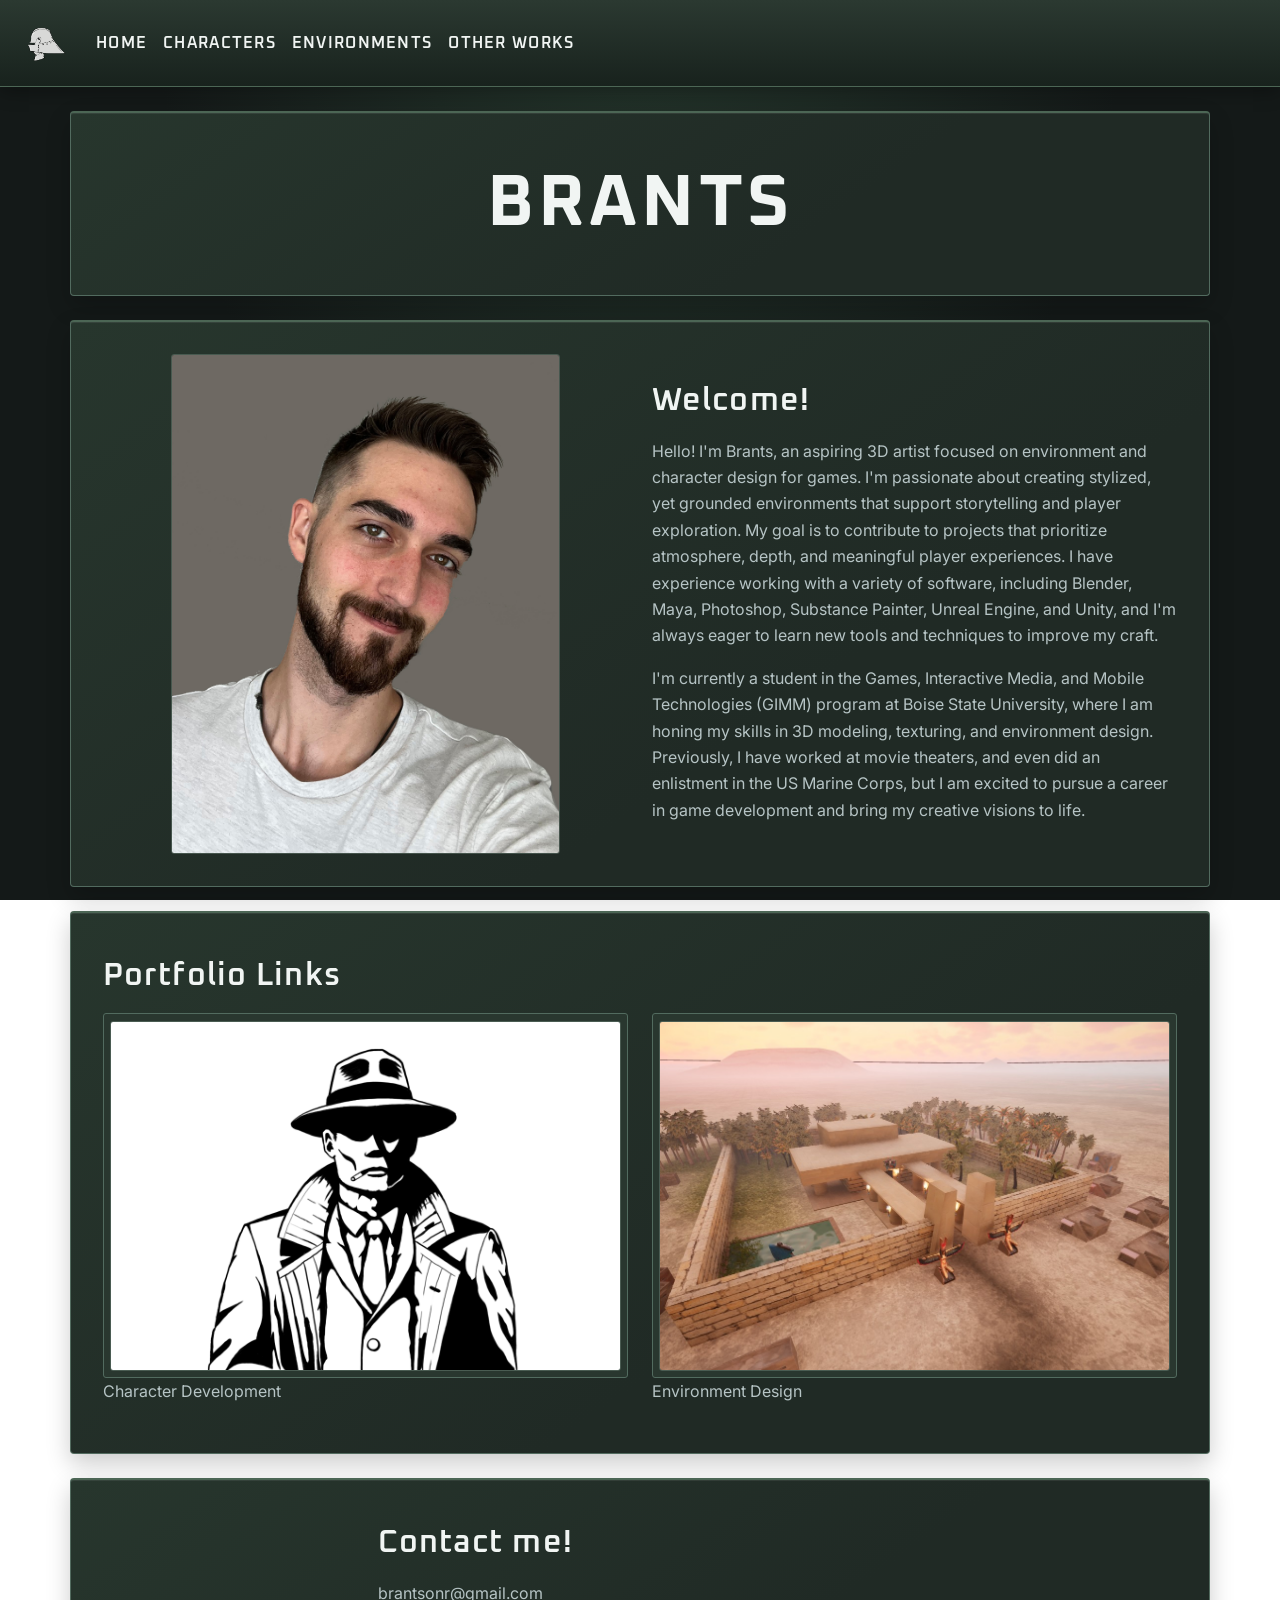
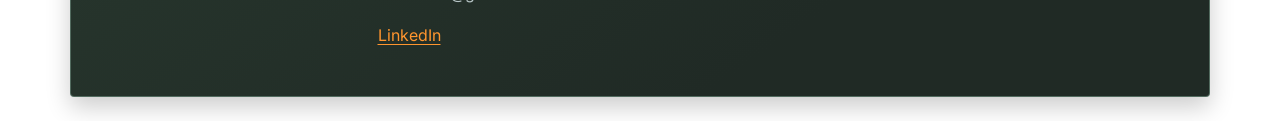
<file: index.html>
<!DOCTYPE html>

<html lang="en-US">

<head>
    <meta charset='utf-8' />
    <meta name='viewport' content='width=device-width, initial-scale=1' />
    <link rel='stylesheet' href='https://cdnjs.cloudflare.com/ajax/libs/font-awesome/6.2.1/css/all.min.css' />
    <link href="https://cdn.jsdelivr.net/npm/bootstrap@5.3.8/dist/css/bootstrap.min.css" rel="stylesheet"
        integrity="sha384-sRIl4kxILFvY47J16cr9ZwB07vP4J8+LH7qKQnuqkuIAvNWLzeN8tE5YBujZqJLB" crossorigin="anonymous">
    <link rel='stylesheet' href='assets/css/style.css' />
    <title>Brants Portfolio-Home</title>
</head>

<body>

    <nav class="navbar navbar-expand-lg bg-characters">
        <div class="container-fluid">
            <a class="navbar-brand" href="index.html">
                <img src="assets/img/SalletLogo.png" alt="Sallet Logo" width="60">
            </a>
            <button class="navbar-toggler" type="button" data-bs-toggle="collapse"
                data-bs-target="#navbarSupportedContent" aria-controls="navbarSupportedContent" aria-expanded="false"
                aria-label="Toggle navigation">
                <span class="navbar-toggler-icon"></span>
            </button>
            <div class="collapse navbar-collapse" id="navbarSupportedContent">
                <ul class="navbar-nav me-auto mb-2 mb-lg-0 nav-color">
                    <li class="nav-item">
                        <a class="nav-link" href="index.html">Home</a>
                    </li>
                    <li class="nav-item">
                        <a class="nav-link" href="charactersPage.html">Characters</a>
                    </li>
                    <li class="nav-item">
                        <a class="nav-link" href="environmentsPage.html">Environments</a>
                    </li>
                    <li class="nav-item">
                        <a class="nav-link" href="otherWorksPage.html">Other Works</a>
                    </li>
                </ul>
            </div>
        </div>
    </nav>

    <div class="container">
        <div class="row">
            <div class="col-12">
                <h1>BRANTS</h1>
            </div>
        </div>
    </div>

    <div class="container">

        <div class="row bio">

            <div class="col-12 col-md-6">
                <img src="assets/img/brants.png" alt="Photo of Brants Reneau" class="img-fluid me">
            </div>

            <div class="col-12 col-md-6">

                <h2>Welcome!</h2>
                <p>Hello! I'm Brants, an aspiring 3D artist focused on environment and character design for games.
                    I'm passionate about creating stylized, yet grounded environments that support storytelling and
                    player exploration. My goal is to contribute to projects that prioritize atmosphere, depth, and
                    meaningful player
                    experiences. I have experience working with a variety of software, including Blender, Maya, Photoshop,
                    Substance Painter, Unreal Engine, and Unity, and I'm always eager to learn new tools and techniques
                    to improve my craft.
                </p>
                <p>I'm currently a student in the Games, Interactive Media, and Mobile Technologies (GIMM)
                    program at
                    Boise State University, where I am honing my skills in 3D modeling, texturing, and environment
                    design. Previously, I have worked at movie theaters, and even did an enlistment in the US Marine
                    Corps, but I am excited to pursue a career in game development and bring my creative visions to
                    life.
                </p>

            </div>
        </div>
    </div>

    <div class="container">
        <div class="row">
            <div class="col-12">
                <h2>Portfolio Links</h2>
            </div>
        </div>
        <div class="row">
            <div class="col-12 col-md-6">
                <a href="charactersPage.html" class="btn btn-primary">
                    <img src="assets/img/CharlieCover.png" alt="To Character Page" class="img-fluid">
                </a>
                <p>Character Development</p>
            </div>
            <div class="col-12 col-md-6">
                <a href="environmentsPage.html" class="btn btn-primary">
                    <img src="assets/img/inebuhedj2.png" alt="To Environment Page" class="img-fluid">
                </a>
                <p>Environment Design</p>
            </div>
        </div>
    </div>

    <div class="container">
        <div class="row">
            <div class="col-12 col-md-3"></div>
            <div class="col-12 col-md-6">
                <h2>Contact me!</h2>
                <p>brantsonr@gmail.com</p>
                <p><a href="https://www.linkedin.com/in/brants-reneau" target="_blank">LinkedIn</a></p>
            </div>
            <div class="col-12 col-md-3"></div>
        </div>
    </div>



<script>

</script>
<script src="https://cdn.jsdelivr.net/npm/bootstrap@5.3.8/dist/js/bootstrap.bundle.min.js"
    integrity="sha384-FKyoEForCGlyvwx9Hj09JcYn3nv7wiPVlz7YYwJrWVcXK/BmnVDxM+D2scQbITxI"
    crossorigin="anonymous"></script>


</body>

</html>
</file>
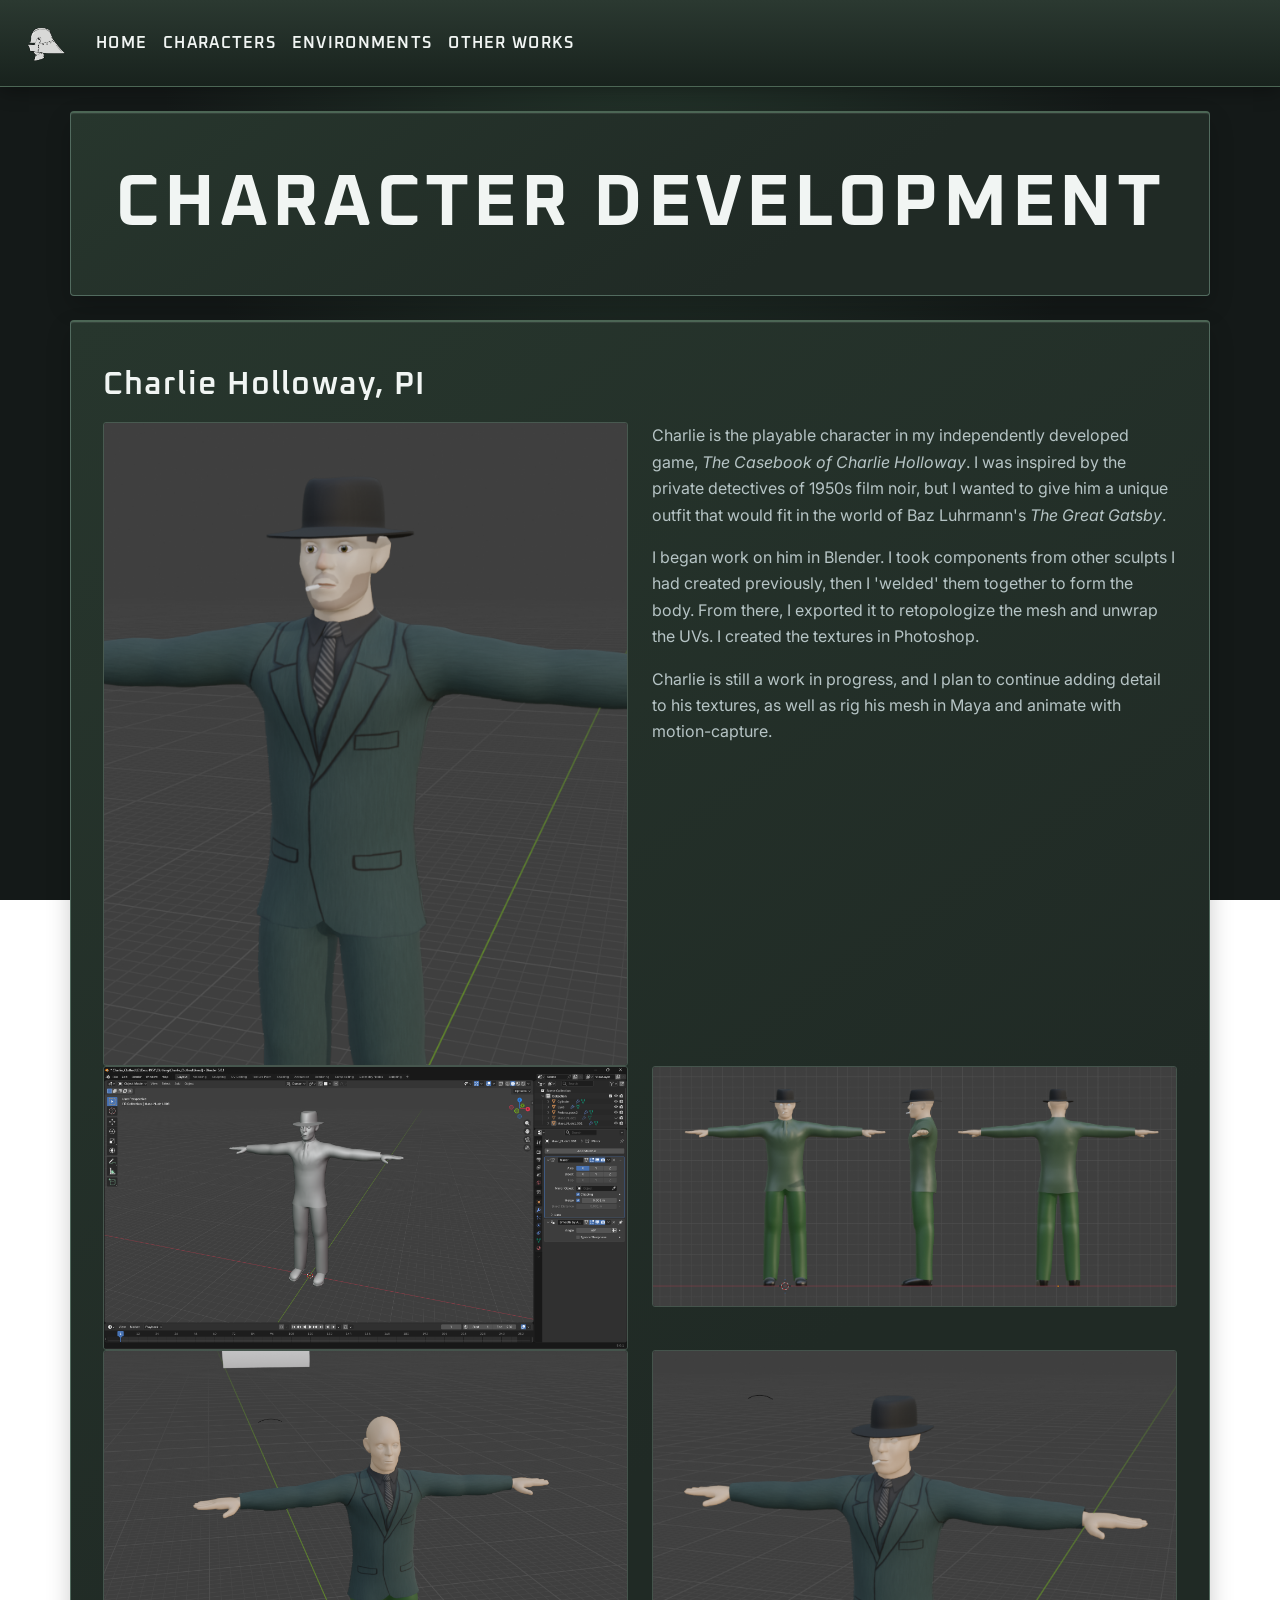
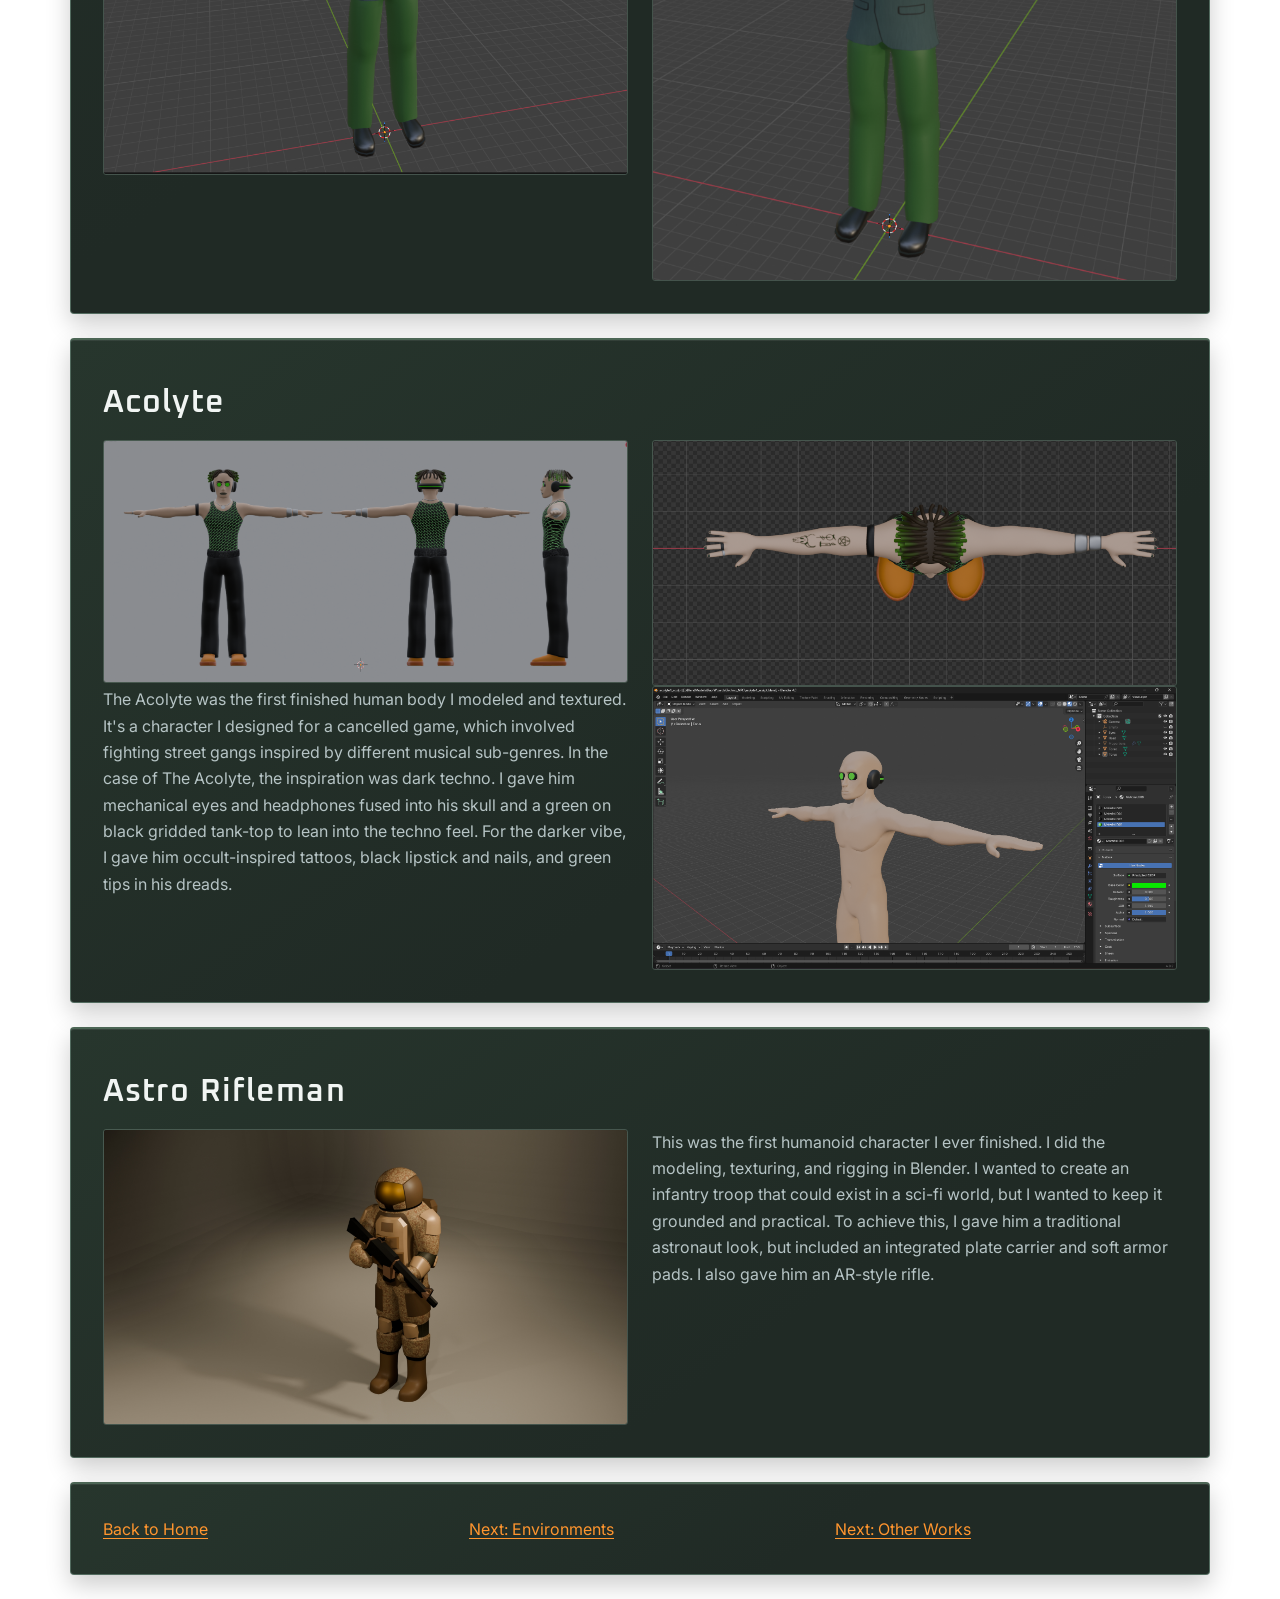
<file: charactersPage.html>
<!DOCTYPE html>

<html lang="en-US">

<head>
    <meta charset='utf-8' />
    <meta name='viewport' content='width=device-width, initial-scale=1' />
    <link rel='stylesheet' href='https://cdnjs.cloudflare.com/ajax/libs/font-awesome/6.2.1/css/all.min.css' />
    <link href="https://cdn.jsdelivr.net/npm/bootstrap@5.3.8/dist/css/bootstrap.min.css" rel="stylesheet"
        integrity="sha384-sRIl4kxILFvY47J16cr9ZwB07vP4J8+LH7qKQnuqkuIAvNWLzeN8tE5YBujZqJLB" crossorigin="anonymous">
    <link rel='stylesheet' href='assets/css/style.css' />
    <title>Brants Portfolio-Character Development</title>
</head>

<body>

    <nav class="navbar navbar-expand-lg bg-characters">
        <div class="container-fluid">
            <a class="navbar-brand" href="index.html">
                <img src="assets/img/SalletLogo.png" alt="Sallet Logo" width="60">
            </a>
            <button class="navbar-toggler" type="button" data-bs-toggle="collapse"
                data-bs-target="#navbarSupportedContent" aria-controls="navbarSupportedContent" aria-expanded="false"
                aria-label="Toggle navigation">
                <span class="navbar-toggler-icon"></span>
            </button>
            <div class="collapse navbar-collapse" id="navbarSupportedContent">
                <ul class="navbar-nav me-auto mb-2 mb-lg-0 nav-color">
                    <li class="nav-item">
                        <a class="nav-link" href="index.html">Home</a>
                    </li>
                    <li class="nav-item">
                        <a class="nav-link" href="charactersPage.html">Characters</a>
                    </li>
                    <li class="nav-item">
                        <a class="nav-link" href="environmentsPage.html">Environments</a>
                    </li>
                    <li class="nav-item">
                        <a class="nav-link" href="otherWorksPage.html">Other Works</a>
                    </li>
                </ul>
            </div>
        </div>
    </nav>

    <div class="container">
        <div class="row">
            <div class="col-12">
                <h1>Character Development</h1>
            </div>
        </div>
    </div>

    <div class="container">
        <div class="row">
            <div class="col-12">
                <h2>Charlie Holloway, PI</h2>
            </div>
        </div>
        <div class="row">
            <div class="col-12 col-md-6">
                <img src="assets/img/Charlie_WIP.png" alt="Charlie 90 percent textured" class="img-fluid">
            </div>
            <div class="col-12 col-md-6">
                <p>Charlie is the playable character in my independently developed game, <i>The Casebook of Charlie
                        Holloway</i>. I was inspired by the private detectives of 1950s film noir, but I wanted to give
                    him a unique outfit that would fit in the world of Baz Luhrmann's <i>The Great Gatsby</i>.</p>
                <p>I began work on him in Blender. I took components from other sculpts I had created previously, then I
                    'welded' them together to form the body. From there, I exported it to retopologize the mesh and
                    unwrap the UVs. I created the textures in Photoshop.</p>
                <p>Charlie is still a work in progress, and I plan to continue adding detail to his textures, as well as
                    rig his mesh in Maya and animate with motion-capture.</p>
            </div>
        </div>
        <div class="row">
            <div class="col-12 col-md-6">
                <img src="assets/img/Charlie_Clothes.png" alt="Charlie Untextured" class="img-fluid">
            </div>
            <div class="col-12 col-md-6">
                <img src="assets/img/Charlie_Clothes_2.png" alt="Charlie Placeholder Textures" class="img-fluid">
            </div>
        </div>
        <div class="row">
            <div class="col-12 col-md-6">
                <img src="assets/img/coat_WIP.png" alt="Charlie Coat WIP1" class="img-fluid">
            </div>
            <div class="col-12 col-md-6">
                <img src="assets/img/jacketWIP2.png" alt="Charlie Coat WIP2" class="img-fluid">
            </div>
        </div>
    </div>

    <div class="container">
        <div class="row">
            <div class="col-12">
                <h2>Acolyte</h2>
            </div>
        </div>
        <div class="row">
            <div class="col-12 col-md-6">
                <img src="assets/img/Acolyte1.png" alt="Acolyte Completed Character" class="img-fluid">
            </div>
            <div class="col-12 col-md-6">
                <img src="assets/img/Acolyte1_Top.png" alt="Acolyte top view" class="img-fluid">
            </div>
        </div>
        <div class="row">
            <div class="col-12 col-md-6">
                <p>The Acolyte was the first finished human body I modeled and textured. It's a character I designed for
                    a cancelled game, which involved fighting street gangs inspired by different musical sub-genres. In
                    the case of The Acolyte, the inspiration was dark techno. I gave him mechanical eyes and headphones
                    fused into his skull and a green on black gridded tank-top to lean into the techno feel. For the
                    darker vibe, I gave him occult-inspired tattoos, black lipstick and nails, and green tips in his
                    dreads.
            </div>
            <div class="col-12 col-md-6">
                <img src="assets/img/Screenshot_acolyte1.png" alt="Acolyte work-in-progress" class="img-fluid">
            </div>
        </div>
    </div>

    <div class="container">
        <div class="row">
            <div class="col-12">
                <h2>Astro Rifleman</h2>
            </div>
        </div>
        <div class="row">
            <div class="col-12 col-md-6">
                <img src="assets/img/AstroRifleman.png" alt="Astro Rifleman" class="img-fluid">
            </div>
            <div class="col-12 col-md-6">
                <p>This was the first humanoid character I ever finished. I did the modeling, texturing, and rigging in
                    Blender. I wanted to create an infantry troop that could exist in a sci-fi world, but I wanted to
                    keep it grounded and practical. To achieve this, I gave him a traditional astronaut look, but
                    included an integrated plate carrier and soft armor pads. I also gave him an AR-style rifle.
            </div>
        </div>
    </div>

    <div class="container">
        <div class="row">
            <div class="col-12 col-md-4">
                <a href="index.html">Back to Home</a>
            </div>
            <div class="col-12 col-md-4">
                <a href="environmentsPage.html">Next: Environments</a>
            </div>
            <div class="col-12 col-md-4">
                <a href="otherWorksPage.html">Next: Other Works</a>
            </div>
        </div>
    </div>



<script>

</script>
<script src="https://cdn.jsdelivr.net/npm/bootstrap@5.3.8/dist/js/bootstrap.bundle.min.js"
    integrity="sha384-FKyoEForCGlyvwx9Hj09JcYn3nv7wiPVlz7YYwJrWVcXK/BmnVDxM+D2scQbITxI"
    crossorigin="anonymous"></script>


</body>

</html>
</file>
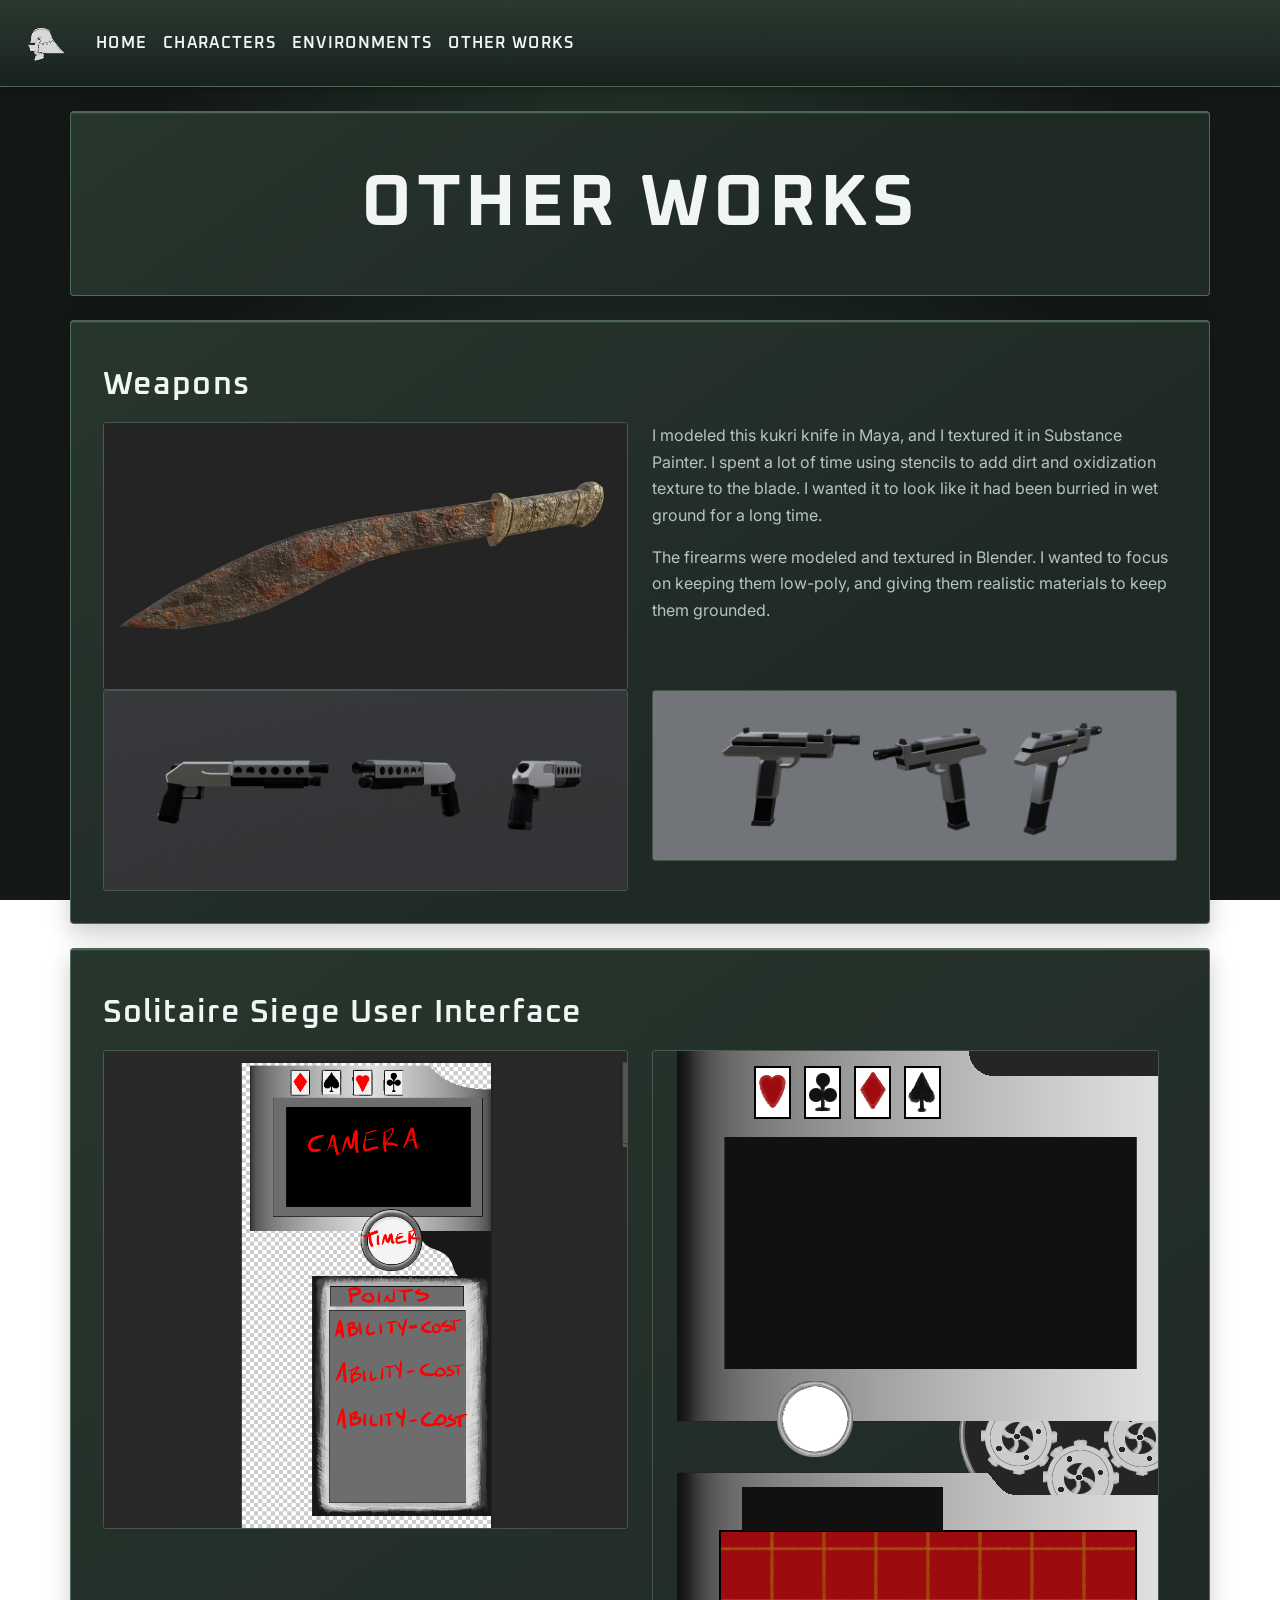
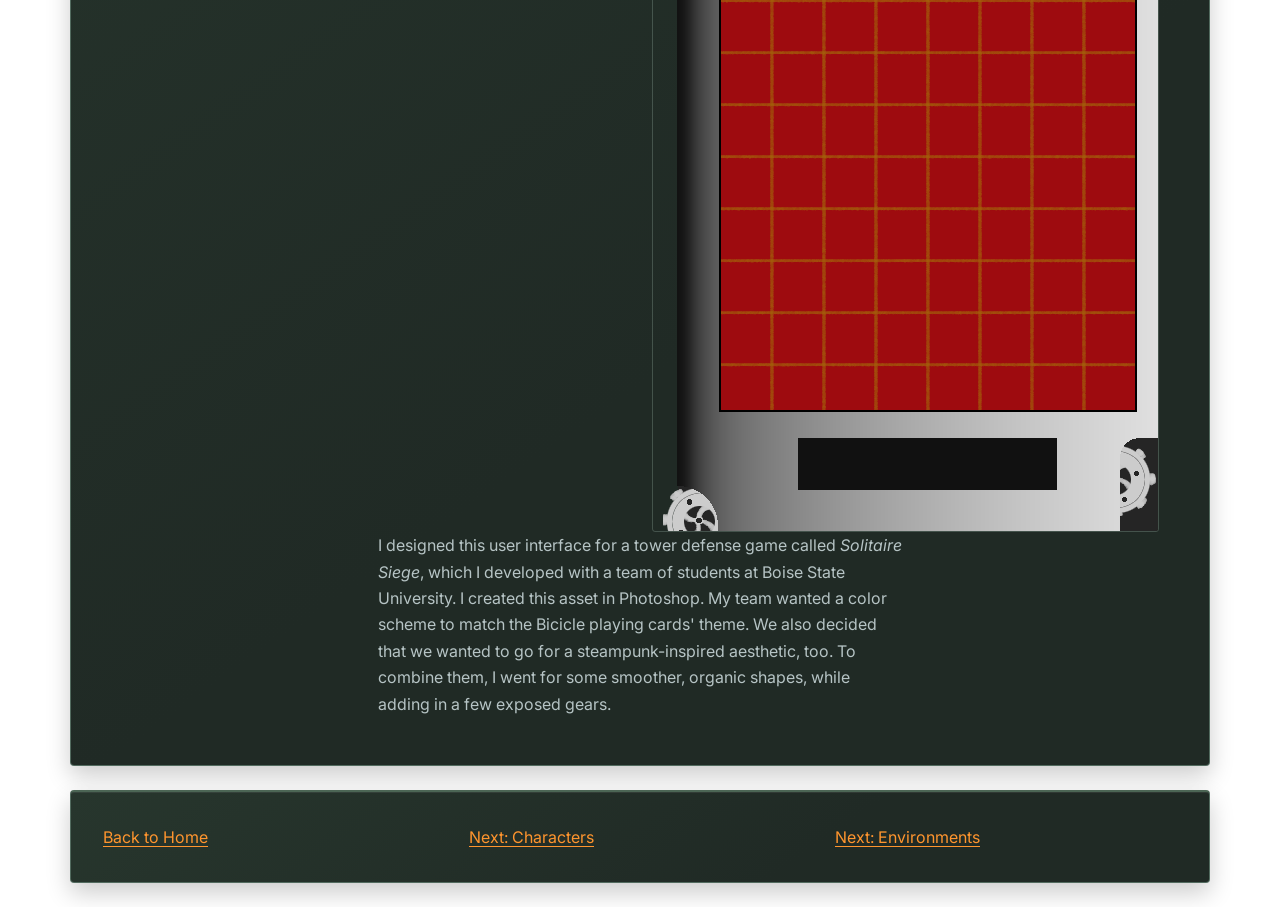
<file: otherWorksPage.html>
<!DOCTYPE html>

<html lang="en-US">

<head>
    <meta charset='utf-8' />
    <meta name='viewport' content='width=device-width, initial-scale=1' />
    <link rel='stylesheet' href='https://cdnjs.cloudflare.com/ajax/libs/font-awesome/6.2.1/css/all.min.css' />
    <link href="https://cdn.jsdelivr.net/npm/bootstrap@5.3.8/dist/css/bootstrap.min.css" rel="stylesheet"
        integrity="sha384-sRIl4kxILFvY47J16cr9ZwB07vP4J8+LH7qKQnuqkuIAvNWLzeN8tE5YBujZqJLB" crossorigin="anonymous">
    <link rel='stylesheet' href='assets/css/style.css' />
    <title>Brants Portfolio-Other Works</title>
</head>

<body>

    <nav class="navbar navbar-expand-lg bg-characters">
        <div class="container-fluid">
            <a class="navbar-brand" href="index.html">
                <img src="assets/img/SalletLogo.png" alt="Sallet Logo" width="60">
            </a>
            <button class="navbar-toggler" type="button" data-bs-toggle="collapse"
                data-bs-target="#navbarSupportedContent" aria-controls="navbarSupportedContent" aria-expanded="false"
                aria-label="Toggle navigation">
                <span class="navbar-toggler-icon"></span>
            </button>
            <div class="collapse navbar-collapse" id="navbarSupportedContent">
                <ul class="navbar-nav me-auto mb-2 mb-lg-0 nav-color">
                    <li class="nav-item">
                        <a class="nav-link" href="index.html">Home</a>
                    </li>
                    <li class="nav-item">
                        <a class="nav-link" href="charactersPage.html">Characters</a>
                    </li>
                    <li class="nav-item">
                        <a class="nav-link" href="environmentsPage.html">Environments</a>
                    </li>
                    <li class="nav-item">
                        <a class="nav-link" href="otherWorksPage.html">Other Works</a>
                    </li>
                </ul>
            </div>
        </div>
    </nav>

    <div class="container">
        <div class="row">
            <div class="col-12">
                <h1>Other Works</h1>
            </div>
        </div>
    </div>
    <div class="container">
        <div class="row">
            <div class="col-12">
                <h2>Weapons</h2>
            </div>
        </div>
        <div class="row">
            <div class="col-12 col-md-6">
                <img src="assets/img/Reneau_knife_screenshot2.png" alt="Weathered kukri knife" class="img-fluid">
            </div>
            <div class="col-12 col-md-6">
                <p>I modeled this kukri knife in Maya, and I textured it in Substance Painter. I spent a lot of time
                    using stencils to add dirt and oxidization texture to the blade. I wanted it to look like it had
                    been burried in wet ground for a long time.</p>
                <p>The firearms were modeled and textured in Blender. I wanted to focus on keeping them low-poly, and
                    giving them realistic materials to keep them grounded.</p>
            </div>
        </div>
        <div class="row">
            <div class="col-12 col-md-6">
                <img src="assets/img/Shotgun1.png" alt="Shotgun" class="img-fluid">
            </div>
            <div class="col-12 col-md-6">
                <img src="assets/img/SMG1.png" alt="SMG" class="img-fluid">
            </div>
        </div>
    </div>
    <div class="container">
        <div class="row">
            <div class="col-12">
                <h2>Solitaire Siege User Interface</h2>
            </div>
        </div>
        <div class="row">
            <div class="col-12 col-md-6">
                <img src="assets/img/UI_Concept.png" alt="Solitaire Siege User Interface concept art" class="img-fluid">
            </div>
            <div class="col-12 col-md-6">
                <img src="assets/img/tower_defense_ui.png" alt="Solitaire Siege User Interface final design" class="img-fluid">
            </div>
        </div>
        <div class="row">
            <div class="col-12 col-md-3"></div>
            <div class="col-12 col-md-6">
                <p>I designed this user interface for a tower defense game called <i>Solitaire Siege</i>, which I developed
                    with a team of students at Boise State University. I created this asset in Photoshop. My team wanted a color scheme to match the Bicicle playing
                    cards' theme. We also decided that we wanted to go for a steampunk-inspired aesthetic, too. To combine them, I
                    went for some smoother, organic shapes, while adding in a few exposed gears.</p>
            </div>
            <div class="col-12 col-md-3"></div>
        </div>    
    </div>

    <div class="container">
        <div class="row">
            <div class="col-12 col-md-4">
                <a href="index.html">Back to Home</a>
            </div>
            <div class="col-12 col-md-4">
                <a href="charactersPage.html">Next: Characters</a>
            </div>
            <div class="col-12 col-md-4">
                <a href="environmentsPage.html">Next: Environments</a>
            </div>
        </div>
    </div>



<script>

</script>
<script src="https://cdn.jsdelivr.net/npm/bootstrap@5.3.8/dist/js/bootstrap.bundle.min.js"
    integrity="sha384-FKyoEForCGlyvwx9Hj09JcYn3nv7wiPVlz7YYwJrWVcXK/BmnVDxM+D2scQbITxI"
    crossorigin="anonymous"></script>


</body>

</html>
</file>
<file: assets/css/style.css>
/* BRANTS — Industrial Y2K portfolio concept
   Load this stylesheet AFTER Bootstrap 5. */
@import url('https://fonts.googleapis.com/css2?family=Inter:wght@400;500;600&family=Oxanium:wght@400;500;600;700&display=swap');

:root {
  --bg: #141918;
  --panel: #202A25;
  --panel-raised: #29372F;
  --alloy: #4C6655;
  --silver: #B6C4C5;
  --chrome: #F1F5F3;
  --amber: #FF952E;
  --amber-hover: #FFB66B;
  --line: #526B5F;
  --body-font: 'Inter', Arial, sans-serif;
  --display-font: 'Oxanium', Arial, sans-serif;
}

body {
  background: radial-gradient(ellipse at 50% -15%, #26392E 0, var(--bg) 55%) fixed;
  color: var(--chrome);
  font-family: var(--body-font);
  line-height: 1.65;
}
h1, h2, h3, .navbar-brand, .btn { font-family: var(--display-font); }
h1 { color: var(--chrome); font-size: clamp(2.5rem, 6vw, 4.5rem); font-weight: 700; letter-spacing: .06em; text-align: center; text-transform: uppercase; margin: 1rem 0; }
h2 { color: var(--chrome); font-weight: 600; letter-spacing: .035em; margin: .75rem 0 1.1rem; }
p { color: var(--silver); font-size: 1rem; }
a { color: var(--amber); text-underline-offset: .2em; }
a:hover { color: var(--amber-hover); }
a:focus-visible, button:focus-visible { outline: 2px solid var(--amber); outline-offset: 4px; }

/* Navigation */
.navbar.bg-characters {
  background: linear-gradient(180deg, #2B3931, #18221D);
  border-bottom: 1px solid var(--alloy);
  box-shadow: 0 4px 18px #0005;
}
.navbar .navbar-brand, .navbar .nav-link { color: var(--chrome); }
.navbar .nav-link { font-family: var(--display-font); font-weight: 600; letter-spacing: .08em; text-transform: uppercase; transition: color .18s ease; }
.navbar .nav-link:hover, .navbar .nav-link:focus { color: var(--amber); }
.navbar .navbar-toggler { border-color: var(--line); }
.navbar .navbar-toggler-icon { filter: invert(1) grayscale(1); }

/* Content panels: structural, not ornamental overload */
body > .container {
  background: linear-gradient(145deg, #27362D, var(--panel) 65%);
  border: 1px solid var(--line);
  border-top: 2px solid var(--alloy);
  border-radius: 4px;
  box-shadow: inset 0 1px #ffffff12, 0 10px 25px #0003;
  padding: clamp(1rem, 3vw, 2rem);
  margin-top: 1.5rem;
  margin-bottom: 1.5rem;
}
body > .container > .row { row-gap: 1.25rem; }
body > .container > .row > [class*='col-'] { min-width: 0; }
body > .container img, body > .container video {
  display: block;
  max-width: 100%;
  height: auto;
  border: 1px solid #8CA49A55;
  border-radius: 3px;
}
body > .container video { width: 100%; }
.bio { align-items: center; }
.bio p { text-align: left; }
.img-fluid.me { max-height: 500px; margin-inline: auto; object-fit: contain; }

/* Portfolio image links */
.btn.btn-primary {
  width: 100%;
  padding: .4rem;
  background: var(--panel-raised);
  border: 1px solid var(--line);
  border-radius: 3px;
  transition: border-color .2s ease, box-shadow .2s ease, background .2s ease;
}
.btn.btn-primary:hover, .btn.btn-primary:focus {
  background: #35483B;
  border-color: var(--amber);
  box-shadow: 0 0 0 1px #FF952E33;
}
.btn.btn-primary img { width: 100%; max-height: 350px; object-fit: cover; }
::selection { background: var(--amber); color: var(--bg); }
@media (prefers-reduced-motion: reduce) { *, *::before, *::after { transition-duration: .01ms !important; } }
@media (max-width: 767.98px) { h1 { letter-spacing: .025em; } body > .container { margin-top: 1rem; margin-bottom: 1rem; } }
</file>
